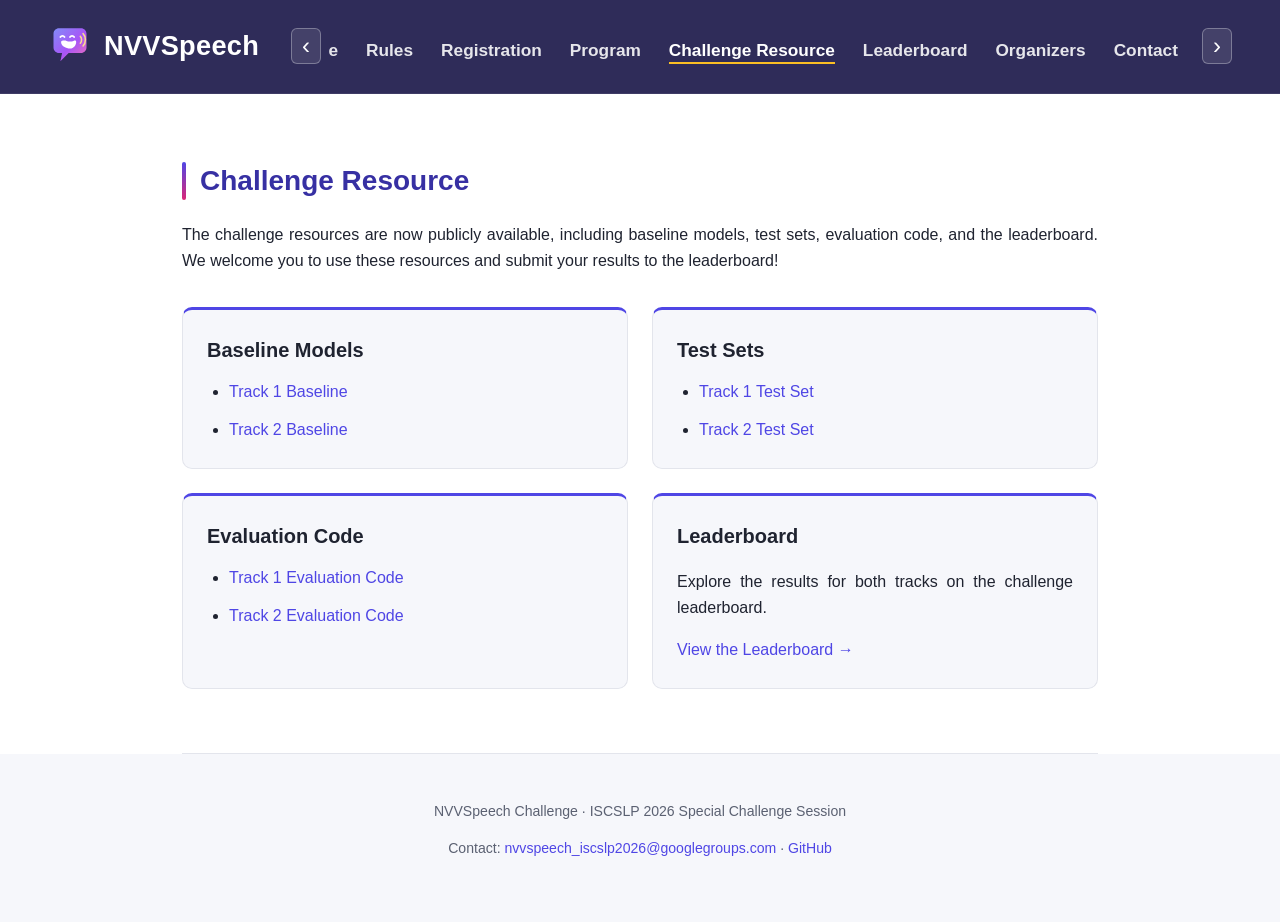
<file: challenge-resource.html>
<!DOCTYPE html>
<html lang="en">
<head>
<meta charset="UTF-8">
<meta name="viewport" content="width=device-width, initial-scale=1.0">
<title>NVVSpeech Challenge | Challenge Resource</title>
<meta name="description" content="Public NVVSpeech Challenge resources: baseline models, test sets, evaluation code, and the leaderboard for Track 1 and Track 2.">
<link rel="icon" href="assets/logo.svg" type="image/svg+xml">
<link rel="alternate icon" href="assets/logo.svg">
<link rel="stylesheet" href="style.css?v=20261019-resources-v1">
</head>
<body>
<nav class="navbar">
  <a class="nav-brand" href="index.html">
    <img src="assets/logo.svg" alt="" class="logo-mark">
    <span>NVVSpeech</span>
  </a>
  <button class="nav-toggle" aria-label="Toggle navigation" aria-expanded="false">
    <span></span><span></span><span></span>
  </button>
  <ul class="nav-links">
    <li><a href="index.html">Home</a></li>
    <li><a href="tracks.html">Tracks</a></li>
    <li><a href="labels.html">NVV Labels &amp; Samples</a></li>
    <li><a href="resources.html">Dataset Resources</a></li>
    <li><a href="timeline.html">Timeline</a></li>
    <li><a href="rules.html">Rules</a></li>
    <li><a href="registration.html">Registration</a></li>
    <li><a href="program.html">Program</a></li>
    <li><a href="challenge-resource.html">Challenge Resource</a></li>
    <li><a href="https://nvvspeech-challenge.github.io/NVVSpeech-Challenge-Leaderboard/" target="_blank" rel="noopener">Leaderboard</a></li>
    <li><a href="organizers.html">Organizers</a></li>
    <li><a href="contact.html">Contact</a></li>
    <li><a href="index.html#citation">Citation</a></li>
  </ul>
</nav>
<main>
<section id="challenge-resource" class="section">
  <h2>Challenge Resource</h2>
  <p>The challenge resources are now publicly available, including baseline models, test sets,
    evaluation code, and the leaderboard. We welcome you to use these resources and submit
    your results to the leaderboard!</p>
  <div class="challenge-resource-grid">
    <article id="baseline-models" class="challenge-resource-card">
      <h3>Baseline Models</h3>
      <ul>
        <li><a href="https://github.com/NVVSpeech-Challenge/NVVSpeech-Challenge-Track1-Baseline" target="_blank" rel="noopener">Track 1 Baseline</a></li>
        <li><a href="https://github.com/NVVSpeech-Challenge/NVVSpeech-Challenge-Track2-Baseline" target="_blank" rel="noopener">Track 2 Baseline</a></li>
      </ul>
    </article>
    <article id="test-sets" class="challenge-resource-card">
      <h3>Test Sets</h3>
      <ul>
        <li><a href="https://huggingface.co/datasets/NVVSpeech-Challenge/NVVSpeech-Challenge-Track1-Test-Set" target="_blank" rel="noopener">Track 1 Test Set</a></li>
        <li><a href="https://huggingface.co/datasets/NVVSpeech-Challenge/NVVSpeech-Challenge-Track2-Test-Set" target="_blank" rel="noopener">Track 2 Test Set</a></li>
      </ul>
    </article>
    <article id="evaluation-code" class="challenge-resource-card">
      <h3>Evaluation Code</h3>
      <ul>
        <li><a href="https://github.com/NVVSpeech-Challenge/NVVSpeech-Challenge-Track1-Evaluation" target="_blank" rel="noopener">Track 1 Evaluation Code</a></li>
        <li><a href="https://github.com/NVVSpeech-Challenge/NVVSpeech-Challenge-Track2-Evaluation" target="_blank" rel="noopener">Track 2 Evaluation Code</a></li>
      </ul>
    </article>
    <article id="challenge-leaderboard" class="challenge-resource-card">
      <h3>Leaderboard</h3>
      <p>Explore the results for both tracks on the challenge leaderboard.</p>
      <a href="https://nvvspeech-challenge.github.io/NVVSpeech-Challenge-Leaderboard/" target="_blank" rel="noopener">View the Leaderboard &rarr;</a>
    </article>
  </div>
</section>
</main>
<footer class="footer">
  <p>NVVSpeech Challenge &middot; ISCSLP 2026 Special Challenge Session</p>
  <p>Contact: <a href="mailto:nvvspeech_iscslp2026@googlegroups.com">nvvspeech_iscslp2026@googlegroups.com</a> &middot;
     <a href="https://github.com/lmxue/nvvspeech-challenge" target="_blank" rel="noopener">GitHub</a></p>
</footer>
<script src="script.js?v=20261019-resources-v1"></script>
</body>
</html>
</file>
<file: style.css>
:root {
  --primary: #4f46e5;
  --primary-dark: #3730a3;
  --accent-pink: #db2777;
  --bg-alt: #f6f7fb;
  --text: #1f2330;
  --muted: #5b6172;
  --border: #e3e5ec;
}

* { box-sizing: border-box; }

html { scroll-behavior: smooth; }

body {
  margin: 0;
  font-family: "Helvetica Neue", Arial, "Segoe UI", "PingFang SC", "Microsoft YaHei", sans-serif;
  color: var(--text);
  line-height: 1.65;
  background: #fff;
}

a { color: var(--primary); text-decoration: none; }
a:hover { text-decoration: underline; }

/* ---------- Hero ---------- */

.hero {
  position: relative;
  background:
    radial-gradient(circle at 15% 20%, rgba(255,255,255,0.10) 0, transparent 45%),
    radial-gradient(circle at 85% 75%, rgba(255,255,255,0.08) 0, transparent 50%),
    linear-gradient(160deg, #1e1b4b 0%, #4338ca 38%, #6d28d9 68%, #9d174d 130%);
  color: #fff;
  padding-bottom: 64px;
  overflow: hidden;
}

.hero-decor {
  position: absolute;
  inset: 0;
  z-index: 0;
  pointer-events: none;
  background-image: url("assets/hero-illustration.svg");
  background-size: cover;
  background-position: center;
  opacity: 0.9;
}

.blob {
  position: absolute;
  border-radius: 50%;
  filter: blur(50px);
  opacity: 0.32;
}

.blob-1 {
  width: 360px; height: 360px;
  background: #818cf8;
  top: -140px; left: -100px;
}

.blob-2 {
  width: 300px; height: 300px;
  background: #f472b6;
  bottom: -120px; right: 0;
  opacity: 0.28;
}

.blob-3 {
  width: 220px; height: 220px;
  background: #fbbf24;
  top: 35%; right: 22%;
  opacity: 0.16;
}

.hero-wave {
  position: absolute;
  left: 0; bottom: -1px;
  width: 100%;
  height: 60px;
  z-index: 1;
}

.navbar {
  position: sticky;
  top: 0;
  z-index: 100;
  display: flex;
  align-items: center;
  justify-content: space-between;
  padding: 24px 48px;
  flex-wrap: nowrap;
  gap: 32px;
  color: #fff;
  backdrop-filter: blur(10px);
  background: rgba(30, 27, 75, 0.92);
  border-bottom: 1px solid rgba(255,255,255,0.08);
  transition: background 0.25s ease, padding 0.25s ease, box-shadow 0.25s ease;
}

.navbar.is-scrolled {
  background: rgba(30, 27, 75, 0.92);
  padding: 16px 48px;
  box-shadow: 0 4px 20px rgba(0,0,0,0.18);
}

.nav-brand {
  display: flex;
  flex-shrink: 0;
  align-items: center;
  gap: 12px;
  font-weight: 800;
  font-size: 1.7rem;
  letter-spacing: 0.01em;
  color: #fff;
}

.nav-brand:hover { text-decoration: none; }

.logo-mark {
  width: 44px;
  height: 44px;
  display: block;
}

.nav-toggle {
  display: none;
  flex-direction: column;
  justify-content: center;
  gap: 4px;
  background: none;
  border: none;
  cursor: pointer;
  padding: 6px;
}

.nav-toggle span {
  width: 22px;
  height: 2px;
  background: #fff;
  display: block;
  border-radius: 2px;
}

.nav-links {
  list-style: none;
  display: flex;
  gap: 28px;
  margin: 8px 0 0;
  padding: 0;
  min-width: 0;
  flex-wrap: nowrap;
  overflow-x: auto;
  scrollbar-width: none;
  align-items: center;
}

.nav-links::-webkit-scrollbar { display: none; }
.nav-links li { flex-shrink: 0; white-space: nowrap; }

.nav-menu {
  display: flex;
  align-items: center;
  gap: 8px;
  min-width: 0;
}

.nav-menu .nav-links { flex: 1; }

.nav-scroll {
  flex: 0 0 30px;
  width: 30px;
  height: 36px;
  padding: 0;
  color: #fff;
  background: rgba(255,255,255,0.10);
  border: 1px solid rgba(255,255,255,0.30);
  border-radius: 6px;
  font-size: 24px;
  cursor: pointer;
}

.nav-scroll[hidden] { display: none; }
.nav-scroll:disabled {
  opacity: 0.22;
  color: rgba(255,255,255,0.45);
  background: transparent;
  border-color: rgba(255,255,255,0.15);
  cursor: default;
}
.nav-scroll:hover:not(:disabled) { background: rgba(255,255,255,0.22); }
.nav-scroll:focus-visible, .nav-toggle:focus-visible, .nav-links a:focus-visible {
  outline: 2px solid #fbbf24;
  outline-offset: 3px;
}

.nav-links a {
  color: #fff;
  opacity: 0.88;
  font-size: 1.08rem;
  font-weight: 600;
  position: relative;
  padding-bottom: 2px;
}

.nav-links a:hover { opacity: 1; text-decoration: none; }

.nav-links a::after {
  content: "";
  position: absolute;
  left: 0; bottom: -2px;
  width: 0%;
  height: 2px;
  background: #fff;
  transition: width 0.18s ease;
}

.nav-links a:hover::after { width: 100%; }

.nav-links a.is-active { opacity: 1; }
.nav-links a.is-active::after { width: 100%; background: #fbbf24; }

.hero-content {
  position: relative;
  z-index: 2;
  max-width: 860px;
  margin: 56px auto 0;
  padding: 0 32px;
  text-align: center;
}

.hero-logo {
  width: 76px;
  height: 76px;
  margin: 0 0 20px;
  filter: drop-shadow(0 8px 18px rgba(0,0,0,0.25));
}

.hero-eyebrow {
  display: inline-block;
  font-size: 0.82rem;
  letter-spacing: 0.08em;
  text-transform: uppercase;
  background: rgba(255,255,255,0.16);
  border: 1px solid rgba(255,255,255,0.35);
  padding: 6px 16px;
  border-radius: 999px;
  margin: 0 0 22px;
}

.hero-content h1 {
  font-size: 3.4rem;
  margin: 0 0 14px;
  font-weight: 800;
  letter-spacing: -0.01em;
  background: linear-gradient(90deg, #ffffff, #e9d5ff 60%, #fbcfe8);
  -webkit-background-clip: text;
  background-clip: text;
  color: transparent;
}

.subtitle {
  font-size: 1.2rem;
  margin: 0 0 34px;
  opacity: 0.95;
}

.hero-buttons {
  display: flex;
  gap: 14px;
  justify-content: center;
  flex-wrap: wrap;
}

.stat-strip {
  position: relative;
  z-index: 3;
  max-width: 880px;
  margin: 46px auto 16px;
  padding: 0 32px;
  display: grid;
  grid-template-columns: repeat(4, 1fr);
  gap: 16px;
}

.stat-card {
  background: #fff;
  border-radius: 14px;
  padding: 20px 12px;
  text-align: center;
  box-shadow: 0 12px 30px rgba(31,35,48,0.14);
  display: flex;
  flex-direction: column;
  gap: 4px;
}

.stat-num {
  font-size: 1.7rem;
  font-weight: 800;
  color: var(--primary-dark);
  background: linear-gradient(90deg, var(--primary), var(--accent-pink));
  -webkit-background-clip: text;
  background-clip: text;
  color: transparent;
}

.stat-label {
  font-size: 0.8rem;
  color: var(--muted);
  font-weight: 600;
  text-transform: uppercase;
  letter-spacing: 0.04em;
}

.btn {
  display: inline-block;
  padding: 11px 22px;
  border-radius: 8px;
  font-weight: 600;
  font-size: 0.95rem;
  transition: transform 0.15s ease, box-shadow 0.15s ease;
}

.btn-primary {
  background: #fff;
  color: var(--primary-dark);
  box-shadow: 0 6px 18px rgba(0,0,0,0.12);
}

.btn-secondary {
  background: rgba(255,255,255,0.12);
  color: #fff;
  border: 1px solid rgba(255,255,255,0.5);
}

.btn:hover { transform: translateY(-2px); text-decoration: none; box-shadow: 0 10px 22px rgba(0,0,0,0.16); }

/* ---------- Layout ---------- */

main { max-width: 980px; margin: 0 auto; padding: 0 32px; }

.section {
  padding: 64px 0;
  border-bottom: 1px solid var(--border);
  scroll-margin-top: 180px;
  opacity: 0;
  transform: translateY(16px);
  transition: opacity 0.5s ease, transform 0.5s ease;
}

.section.is-visible {
  opacity: 1;
  transform: translateY(0);
}

.section.alt {
  background: var(--bg-alt);
  margin: 0 -32px;
  padding: 64px 32px;
  border-bottom: 1px solid var(--border);
}

.section h2 {
  font-size: 1.75rem;
  margin-top: 0;
  margin-bottom: 18px;
  color: var(--primary-dark);
  position: relative;
  padding-left: 18px;
}

.section h2::before {
  content: "";
  position: absolute;
  left: 0; top: 4px; bottom: 4px;
  width: 4px;
  border-radius: 4px;
  background: linear-gradient(180deg, var(--primary), var(--accent-pink));
}

.section h3 {
  font-size: 1.25rem;
  margin-top: 0;
  margin-bottom: 12px;
}

.section p {
  color: var(--text);
  text-align: justify;
  text-justify: inter-word;
}
.muted { color: var(--muted); }

/* ---------- QR toggle (WeChat group) ---------- */

.qr-toggle { margin-top: 18px; }

.qr-toggle summary {
  cursor: pointer;
  font-weight: 600;
  color: var(--primary);
  list-style: none;
}

.qr-toggle summary::-webkit-details-marker { display: none; }

.qr-toggle summary::before {
  content: "▶";
  display: inline-block;
  margin-right: 8px;
  font-size: 0.7em;
  transition: transform 0.15s ease;
}

.qr-toggle[open] summary::before { transform: rotate(90deg); }

.qr-toggle summary:hover { text-decoration: underline; }

.qr-image {
  display: block;
  width: 220px;
  margin: 16px 0 0;
  border-radius: 12px;
  box-shadow: 0 8px 24px rgba(31,35,48,0.12);
}

/* ---------- Baseline banner ---------- */

.baseline-banner {
  display: flex;
  align-items: center;
  flex-wrap: wrap;
  gap: 8px 14px;
  background: linear-gradient(135deg, #eef2ff 0%, #fdf2f8 100%);
  border: 1px solid #c7d2fe;
  border-left: 4px solid var(--primary);
  border-radius: 10px;
  padding: 14px 18px;
  margin-bottom: 20px;
  font-size: 0.92rem;
  color: var(--text);
  line-height: 1.5;
}

.baseline-badge {
  display: inline-block;
  background: var(--accent-pink);
  color: #fff;
  font-size: 0.72rem;
  font-weight: 800;
  text-transform: uppercase;
  letter-spacing: 0.06em;
  padding: 3px 9px;
  border-radius: 4px;
  white-space: nowrap;
}

.baseline-banner .btn-primary {
  background: var(--primary);
  color: #fff;
  box-shadow: 0 4px 14px rgba(79,70,229,0.25);
  margin-left: auto;
  white-space: nowrap;
  font-size: 0.9rem;
  padding: 9px 18px;
}

.baseline-banner .btn-primary:hover {
  box-shadow: 0 6px 20px rgba(79,70,229,0.35);
}

/* ---------- Track cards ---------- */

.track-card {
  position: relative;
  background: #fff;
  border: 1px solid var(--border);
  border-radius: 14px;
  padding: 32px 32px 28px;
  margin-bottom: 28px;
  box-shadow: 0 4px 18px rgba(31, 35, 48, 0.05);
  transition: box-shadow 0.2s ease, transform 0.2s ease;
}

.track-card:hover {
  box-shadow: 0 10px 28px rgba(31, 35, 48, 0.09);
  transform: translateY(-2px);
}

.track-card.track-1 { border-top: 4px solid var(--primary); }
.track-card.track-2 { border-top: 4px solid var(--accent-pink); }

.track-icon {
  position: absolute;
  top: -22px;
  left: 28px;
  width: 44px;
  height: 44px;
  border-radius: 50%;
  display: flex;
  align-items: center;
  justify-content: center;
  font-size: 1.3rem;
  background: #fff;
  border: 1px solid var(--border);
  box-shadow: 0 4px 10px rgba(31,35,48,0.08);
}

.track-card h3 { margin-top: 10px; }

.code-block {
  background: #1e1e2e;
  color: #e5e7eb;
  padding: 16px 18px;
  border-radius: 8px;
  overflow-x: auto;
  font-size: 0.88rem;
  font-family: "SFMono-Regular", Consolas, "Liberation Mono", Menlo, monospace;
}

.formula {
  text-align: center;
  margin: 18px 0;
  overflow-x: auto;
}

/* ---------- NVV samples (collapsible) ---------- */

.nvv-sample-grid {
  display: grid;
  grid-template-columns: repeat(2, 1fr);
  gap: 10px;
  align-items: start;
}

.nvv-sample {
  background: var(--bg-alt);
  border: 1px solid var(--border);
  border-radius: 14px;
  padding: 8px 16px;
}

@media (max-width: 640px) {
  .nvv-sample-grid { grid-template-columns: 1fr; }
}

.nvv-sample summary {
  cursor: pointer;
  list-style: none;
  color: var(--primary-dark);
  font-size: 0.92rem;
  font-weight: 600;
  padding: 2px 0;
}

.nvv-sample summary::-webkit-details-marker { display: none; }

.nvv-sample summary::before {
  content: "▶";
  display: inline-block;
  margin-right: 8px;
  font-size: 0.7em;
  transition: transform 0.15s ease;
}

.nvv-sample[open] summary::before { transform: rotate(90deg); }

.nvv-sample summary:hover { text-decoration: underline; }

.nvv-sample-body { margin-top: 10px; }

.nvv-sample-body audio {
  width: 100%;
  margin-bottom: 10px;
}

.nvv-text-zh, .nvv-text-en {
  text-align: left;
  font-size: 0.88rem;
  margin: 4px 0;
}

.nvv-text-en {
  color: var(--muted);
  font-style: italic;
}

/* ---------- Vertical timeline ---------- */

.vtimeline {
  list-style: none;
  margin: 28px 0 0;
  padding: 0;
  position: relative;
}

.vtimeline::before {
  content: "";
  position: absolute;
  left: 7px;
  top: 6px;
  bottom: 6px;
  width: 2px;
  background: var(--border);
}

.vtimeline li {
  position: relative;
  padding-left: 32px;
  margin-bottom: 22px;
  display: flex;
  flex-wrap: wrap;
  gap: 4px 14px;
  align-items: baseline;
}

.vtimeline li::before {
  content: "";
  position: absolute;
  left: 0; top: 4px;
  width: 16px; height: 16px;
  border-radius: 50%;
  background: #fff;
  border: 3px solid var(--primary);
}

.vtimeline li:last-child::before { border-color: var(--accent-pink); }
.vtimeline li:last-child { margin-bottom: 0; }

/* milestones already reached get a solid, filled dot instead of a hollow one */
.vtimeline li.is-past::before { background: var(--primary); }

.vt-date {
  font-weight: 700;
  color: var(--primary-dark);
  min-width: 170px;
  display: flex;
  flex-direction: column;
  gap: 2px;
}

.vt-old {
  text-decoration: line-through;
  color: var(--muted);
  font-weight: 500;
  font-size: 0.85rem;
}

.vt-new {
  color: var(--accent-pink);
  font-weight: 700;
}

.vt-event { color: var(--text); }

/* ---------- News ---------- */

.news-list {
  list-style: none;
  margin: 24px 0 0;
  padding: 0;
}

.news-list li {
  display: flex;
  flex-wrap: wrap;
  gap: 4px 16px;
  padding: 14px 0;
  border-bottom: 1px solid var(--border);
}

.news-list li:last-child { border-bottom: none; }

.news-date {
  font-weight: 700;
  color: var(--primary-dark);
  min-width: 130px;
}

.news-text { color: var(--text); }

/* ---------- Rules ---------- */

.rules-list {
  padding-left: 22px;
}

.rules-list li {
  margin-bottom: 14px;
  line-height: 1.7;
}

/* ---------- Registration ---------- */

.registration-buttons {
  display: flex;
  gap: 16px;
  flex-wrap: wrap;
}

.registration-buttons .btn-primary {
  background: var(--primary);
  color: #fff;
  box-shadow: 0 6px 18px rgba(79,70,229,0.25);
}

/* ---------- Organizers ---------- */

.organizer-grid {
  display: flex;
  flex-wrap: wrap;
  justify-content: center;
  gap: 24px;
  text-align: center;
}

.organizer-item {
  display: flex;
  flex: 0 1 calc((100% - 48px) / 3);
  flex-direction: column;
  min-width: 0;
  padding: 20px 16px 18px;
  background: #fff;
  border: 1px solid var(--border);
  border-radius: 14px;
  box-shadow: 0 6px 18px rgba(55, 48, 163, 0.06);
}

.organizer-item h4 {
  margin: 0 0 6px;
  font-size: 1.1rem;
  font-weight: 700;
  color: var(--primary-dark);
}

.organizer-item .affil {
  margin: 0 0 14px;
  font-size: 0.88rem;
  color: var(--muted);
  line-height: 1.4;
  text-align: center;
}

.organizer-item .email {
  margin: auto 0 0;
  padding-top: 12px;
  border-top: 1px solid var(--border);
  font-size: 0.85rem;
  line-height: 1.4;
  overflow-wrap: break-word;
  word-break: break-word;
  text-align: center;
}

.organizer-item .email a {
  color: var(--primary-dark);
}

/* ---------- Dataset table ---------- */

.table-wrap {
  overflow-x: auto;
  margin-top: 18px;
}

.ds-table {
  width: 100%;
  border-collapse: collapse;
  font-size: 0.92rem;
  background: #fff;
  border-radius: 10px;
  overflow: hidden;
  box-shadow: 0 2px 12px rgba(31, 35, 48, 0.06);
}

.ds-table thead {
  background: var(--primary);
  color: #fff;
}

.ds-table th {
  padding: 12px 16px;
  text-align: center;
  vertical-align: middle;
  font-weight: 700;
  font-size: 0.9rem;
  letter-spacing: 0.02em;
  white-space: nowrap;
}

.ds-table td {
  padding: 12px 16px;
  border-bottom: 1px solid var(--border);
  vertical-align: middle;
  text-align: center;
  line-height: 1.5;
}

.ds-table tbody tr:last-child td {
  border-bottom: none;
}

.ds-table tbody tr:hover {
  background: #f5f6fc;
}

.ds-table td:first-child {
  font-weight: 700;
  color: var(--primary-dark);
  white-space: nowrap;
}

.ds-table th:last-child {
  text-align: center;
  vertical-align: middle;
}

.ds-table td:last-child {
  text-align: left;
  vertical-align: top;
  color: var(--text);
  font-size: 0.87rem;
  word-break: break-word;
}

/* ---------- Challenge Resource ---------- */

.challenge-resource-grid {
  display: grid;
  grid-template-columns: repeat(2, minmax(0, 1fr));
  gap: 24px;
  margin-top: 32px;
}

.challenge-resource-card {
  padding: 24px;
  border: 1px solid var(--border);
  border-top: 3px solid var(--primary);
  border-radius: 10px;
  background: var(--bg-alt);
  scroll-margin-top: 180px;
}

.section .challenge-resource-card h3 { margin-top: 0; }
.challenge-resource-card ul { margin: 12px 0 0; padding-left: 22px; }
.challenge-resource-card li + li { margin-top: 12px; }
.challenge-resource-card a { overflow-wrap: anywhere; }

@media (max-width: 640px) {
  .challenge-resource-grid { grid-template-columns: 1fr; gap: 18px; }
  .challenge-resource-card { padding: 20px; }
}

/* ---------- Footer ---------- */

.footer {
  text-align: center;
  padding: 32px 16px 48px;
  color: var(--muted);
  font-size: 0.88rem;
  background: var(--bg-alt);
}

/* ---------- Responsive ---------- */

@media (max-width: 768px) {
  .navbar { flex-wrap: wrap; }
  .nav-toggle { display: flex; }
  .nav-menu { display: contents; }
  .nav-scroll { display: none; }
  .nav-menu .nav-links { flex: 0 0 100%; }

  .nav-links {
    display: none;
    flex-direction: column;
    width: 100%;
    flex-basis: 100%;
    overflow-x: hidden;
    overflow-y: auto;
    max-height: 65vh;
    max-height: 65dvh;
    overscroll-behavior: contain;
    gap: 12px;
    margin-top: 14px;
    padding: 14px 0 6px;
    border-top: 1px solid rgba(255,255,255,0.2);
  }

  .nav-links.is-open { display: flex; }

}

@media (max-width: 760px) {
  .organizer-item { flex-basis: calc((100% - 24px) / 2); }
}

@media (max-width: 480px) {
  .navbar, .navbar.is-scrolled { padding-left: 20px; padding-right: 20px; }
  .nav-brand { gap: 12px; font-size: 1.7rem; }
  .logo-mark { flex-shrink: 0; }
  .organizer-item { flex-basis: 100%; }
}

@media (max-width: 640px) {
  .hero-content h1 { font-size: 2.1rem; }
  .section, .section.alt { padding: 44px 16px; }
  .section.alt { margin-left: -16px; margin-right: -16px; }
  main { padding: 0 16px; }
  .vt-date { min-width: 130px; }
  .stat-strip { grid-template-columns: repeat(2, 1fr); }
}
</file>
